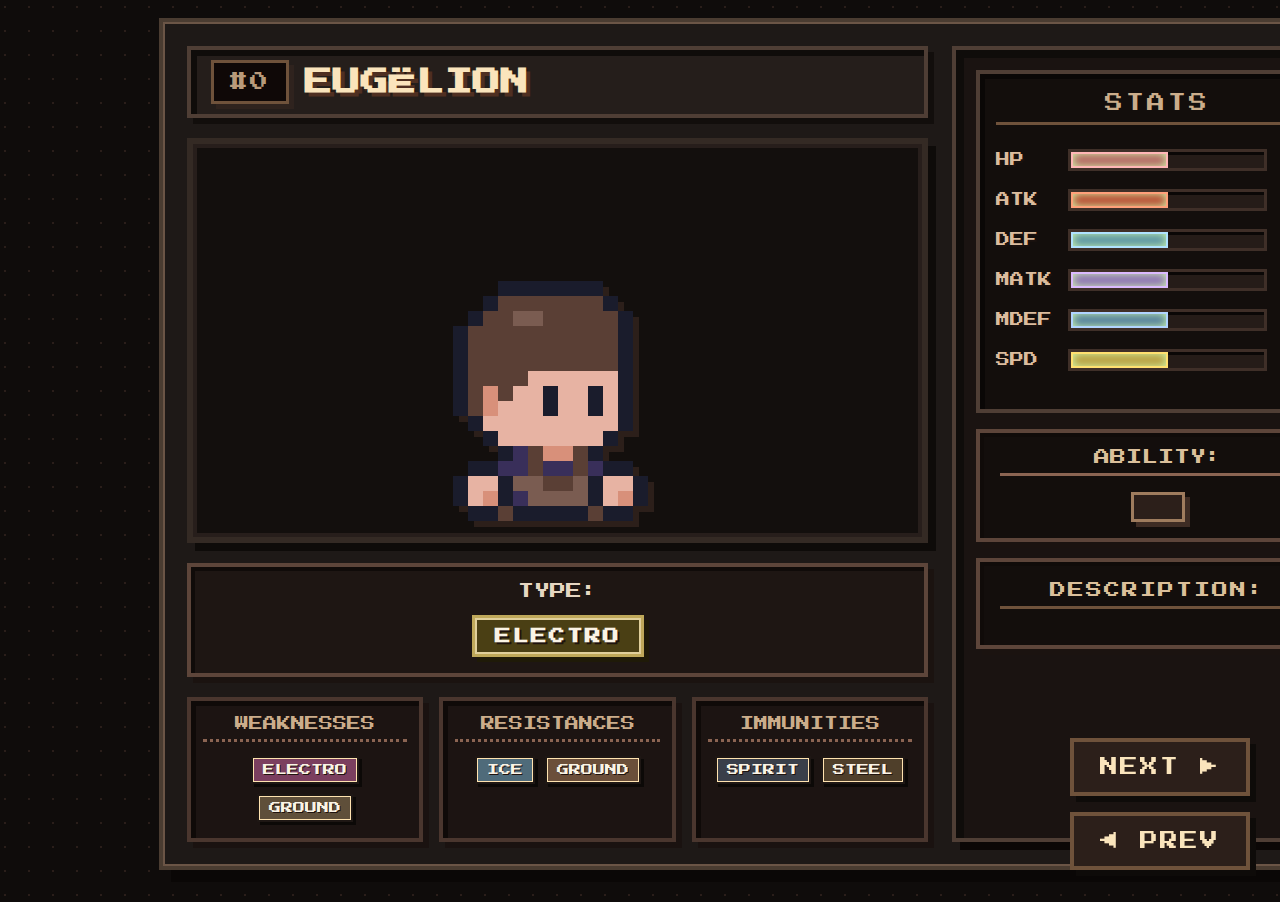
<file: index.html>
<!DOCTYPE html>
<html lang="it" spellcheck="false">
<head>
    <meta charset="UTF-8">
    <meta name="viewport" content="width=device-width, initial-scale=1.0">
    <link rel="icon" type="image/png" href="images/site_icon.svg">
    <link rel="stylesheet" href="style.css?v=20250224">

    <title>AfterTheRain Wiki</title>
    <style>

    </style>
</head>
<body>
    <!-- CONTAINER PRINCIPALE -->
    <div class="wiki-container">
        <!-- PANNELLO SINISTRO -->
        <div class="left-panel">
            <!-- Nome con ID a sinistra -->
            <div class="name-wrapper">
                <span class="char-id">id</span>
                <h1 class="char-name">nome</h1>
            </div>

            <!-- Sprite subito sotto il nome -->
            <div class="sprite-area">
                <img class="sprite-img" src="" alt="sprite">
            </div>

            <!-- TIPI - label accanto ai badges -->
            <div class="type-section">
                <span class="type-label">TYPE:</span>
                <div class="type-badges">
                    <span class="badge water">tipo1</span>
                    <span class="badge fire">tipo2</span>
                </div>
            </div>

            <!-- 3 sezioni: debolezze, resistenze, immunità -->
            <div class="resistances-wrapper">
                <div class="resist-box">
                    <div class="resist-title">WEAKNESSES</div>
                    <div class="resist-badges">
                        <span class="resist-badge" style="background:#7b3f5f;">ELECTRO</span>
                        <span class="resist-badge" style="background:#5f4f3a;">GROUND</span>
                    </div>
                </div>
                <div class="resist-box">
                    <div class="resist-title">RESISTANCES</div>
                    <div class="resist-badges">
                        <span class="resist-badge" style="background:#4f6b7a;">ICE</span>
                        <span class="resist-badge" style="background:#6b4f3a;">GROUND</span>
                    </div>
                </div>
                <div class="resist-box">
                    <div class="resist-title">IMMUNITIES</div>
                    <div class="resist-badges">
                        <span class="resist-badge" style="background:#3a3f4a;">SPIRIT</span>
                        <span class="resist-badge" style="background:#4f3f2a;">STEEL</span>
                    </div>
                </div>
            </div>
        </div>

        <!-- PANNELLO DESTRO -->
        <div class="right-panel">
            <!-- Barre delle stats -->
            <div class="stats-container">
                <div class="stats-title">STATS</div>
                
                <div class="stat-row">
                    <span class="stat-label">HP</span>
                    <div class="stat-bar-bg">
                        <div class="stat-bar-fill hp" style="width: 50%;"></div>
                    </div>
                    <span class="stat-value">10</span>
                </div>
                
                <div class="stat-row">
                    <span class="stat-label">ATK</span>
                    <div class="stat-bar-bg">
                        <div class="stat-bar-fill atk" style="width: 50%;"></div>
                    </div>
                    <span class="stat-value">10</span>
                </div>
                
                <div class="stat-row">
                    <span class="stat-label">DEF</span>
                    <div class="stat-bar-bg">
                        <div class="stat-bar-fill def" style="width: 50%;"></div>
                    </div>
                    <span class="stat-value">10</span>
                </div>
                
                <div class="stat-row">
                    <span class="stat-label">MATK</span>
                    <div class="stat-bar-bg">
                        <div class="stat-bar-fill matk" style="width: 50%;"></div>
                    </div>
                    <span class="stat-value">10</span>
                </div>
                
                <div class="stat-row">
                    <span class="stat-label">MDEF</span>
                    <div class="stat-bar-bg">
                        <div class="stat-bar-fill mdef" style="width: 50%;"></div>
                    </div>
                    <span class="stat-value">10</span>
                </div>
                
                <div class="stat-row">
                    <span class="stat-label">SPD</span>
                    <div class="stat-bar-bg">
                        <div class="stat-bar-fill spd" style="width: 50%;"></div>
                    </div>
                    <span class="stat-value">10</span>
                </div>
            </div>

            <!-- ABILITÀ - label accanto al nome abilità -->
            <div class="ability-section">
                <span class="ability-label">ABILITY:</span>
                <div class="ability-name">name</div>
            </div>
            <!-- Descrizione ATTACCATA subito sotto le statistiche -->
            <div class="description-area">
                <div class="description-title">DESCRIPTION:</div>
                <div class="description-text">
                    description text
                </div>
            </div>
        </div>
    </div>
    </div>

    <!-- FRECCE DI NAVIGAZIONE -->
    <div class="nav-arrows">
        <button id="next-btn" class="arrow-btn">NEXT ▶</button>
        <button id="prev-btn" class="arrow-btn">◀ PREV</button>
    </div>
    <script src="javascript/populate.js"></script>
    <script src="javascript/selectcharacter.js"></script>
</body>
</html>
</file>
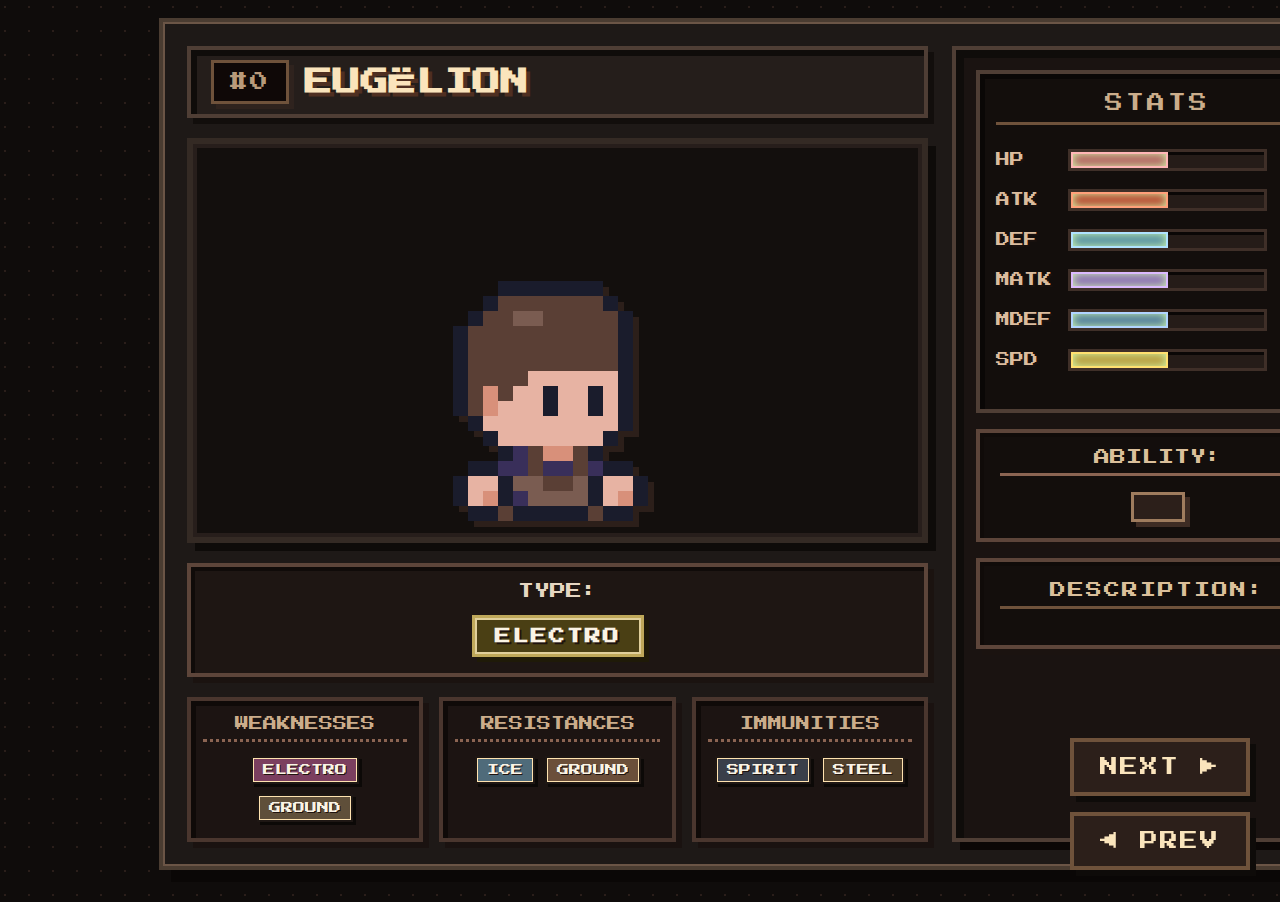
<file: main.html>
<!DOCTYPE html>
<html lang="it" spellcheck="false">
<head>
    <meta charset="UTF-8">
    <meta name="viewport" content="width=device-width, initial-scale=1.0">
    <link rel="icon" type="image/png" href="/images/site_icon.svg">
    <link rel="stylesheet" href="style.css?v=20250224">

    <title>AfterTheRain Wiki</title>
    <style>

    </style>
</head>
<body>
    <!-- CONTAINER PRINCIPALE -->
    <div class="wiki-container">
        <!-- PANNELLO SINISTRO -->
        <div class="left-panel">
            <!-- Nome con ID a sinistra -->
            <div class="name-wrapper">
                <span class="char-id">id</span>
                <h1 class="char-name">nome</h1>
            </div>

            <!-- Sprite subito sotto il nome -->
            <div class="sprite-area">
                <img class="sprite-img" src="" alt="sprite">
            </div>

            <!-- TIPI - label accanto ai badges -->
            <div class="type-section">
                <span class="type-label">TYPE:</span>
                <div class="type-badges">
                    <span class="badge water">tipo1</span>
                    <span class="badge fire">tipo2</span>
                </div>
            </div>

            <!-- 3 sezioni: debolezze, resistenze, immunità -->
            <div class="resistances-wrapper">
                <div class="resist-box">
                    <div class="resist-title">WEAKNESSES</div>
                    <div class="resist-badges">
                        <span class="resist-badge" style="background:#7b3f5f;">ELECTRO</span>
                        <span class="resist-badge" style="background:#5f4f3a;">GROUND</span>
                    </div>
                </div>
                <div class="resist-box">
                    <div class="resist-title">RESISTANCES</div>
                    <div class="resist-badges">
                        <span class="resist-badge" style="background:#4f6b7a;">ICE</span>
                        <span class="resist-badge" style="background:#6b4f3a;">GROUND</span>
                    </div>
                </div>
                <div class="resist-box">
                    <div class="resist-title">IMMUNITIES</div>
                    <div class="resist-badges">
                        <span class="resist-badge" style="background:#3a3f4a;">SPIRIT</span>
                        <span class="resist-badge" style="background:#4f3f2a;">STEEL</span>
                    </div>
                </div>
            </div>
        </div>

        <!-- PANNELLO DESTRO -->
        <div class="right-panel">
            <!-- Barre delle stats -->
            <div class="stats-container">
                <div class="stats-title">STATS</div>
                
                <div class="stat-row">
                    <span class="stat-label">HP</span>
                    <div class="stat-bar-bg">
                        <div class="stat-bar-fill hp" style="width: 50%;"></div>
                    </div>
                    <span class="stat-value">10</span>
                </div>
                
                <div class="stat-row">
                    <span class="stat-label">ATK</span>
                    <div class="stat-bar-bg">
                        <div class="stat-bar-fill atk" style="width: 50%;"></div>
                    </div>
                    <span class="stat-value">10</span>
                </div>
                
                <div class="stat-row">
                    <span class="stat-label">DEF</span>
                    <div class="stat-bar-bg">
                        <div class="stat-bar-fill def" style="width: 50%;"></div>
                    </div>
                    <span class="stat-value">10</span>
                </div>
                
                <div class="stat-row">
                    <span class="stat-label">MATK</span>
                    <div class="stat-bar-bg">
                        <div class="stat-bar-fill matk" style="width: 50%;"></div>
                    </div>
                    <span class="stat-value">10</span>
                </div>
                
                <div class="stat-row">
                    <span class="stat-label">MDEF</span>
                    <div class="stat-bar-bg">
                        <div class="stat-bar-fill mdef" style="width: 50%;"></div>
                    </div>
                    <span class="stat-value">10</span>
                </div>
                
                <div class="stat-row">
                    <span class="stat-label">SPD</span>
                    <div class="stat-bar-bg">
                        <div class="stat-bar-fill spd" style="width: 50%;"></div>
                    </div>
                    <span class="stat-value">10</span>
                </div>
            </div>

            <!-- ABILITÀ - label accanto al nome abilità -->
            <div class="ability-section">
                <span class="ability-label">ABILITY:</span>
                <div class="ability-name">name</div>
            </div>
            <!-- Descrizione ATTACCATA subito sotto le statistiche -->
            <div class="description-area">
                <div class="description-title">DESCRIPTION:</div>
                <div class="description-text">
                    description text
                </div>
            </div>
        </div>
    </div>
    </div>

    <!-- FRECCE DI NAVIGAZIONE -->
    <div class="nav-arrows">
        <button id="next-btn" class="arrow-btn">NEXT ▶</button>
        <button id="prev-btn" class="arrow-btn">◀ PREV</button>
    </div>
    <script src="/javascript/populate.js"></script>
    <script src="/javascript/selectcharacter.js"></script>
</body>
</html>
</file>
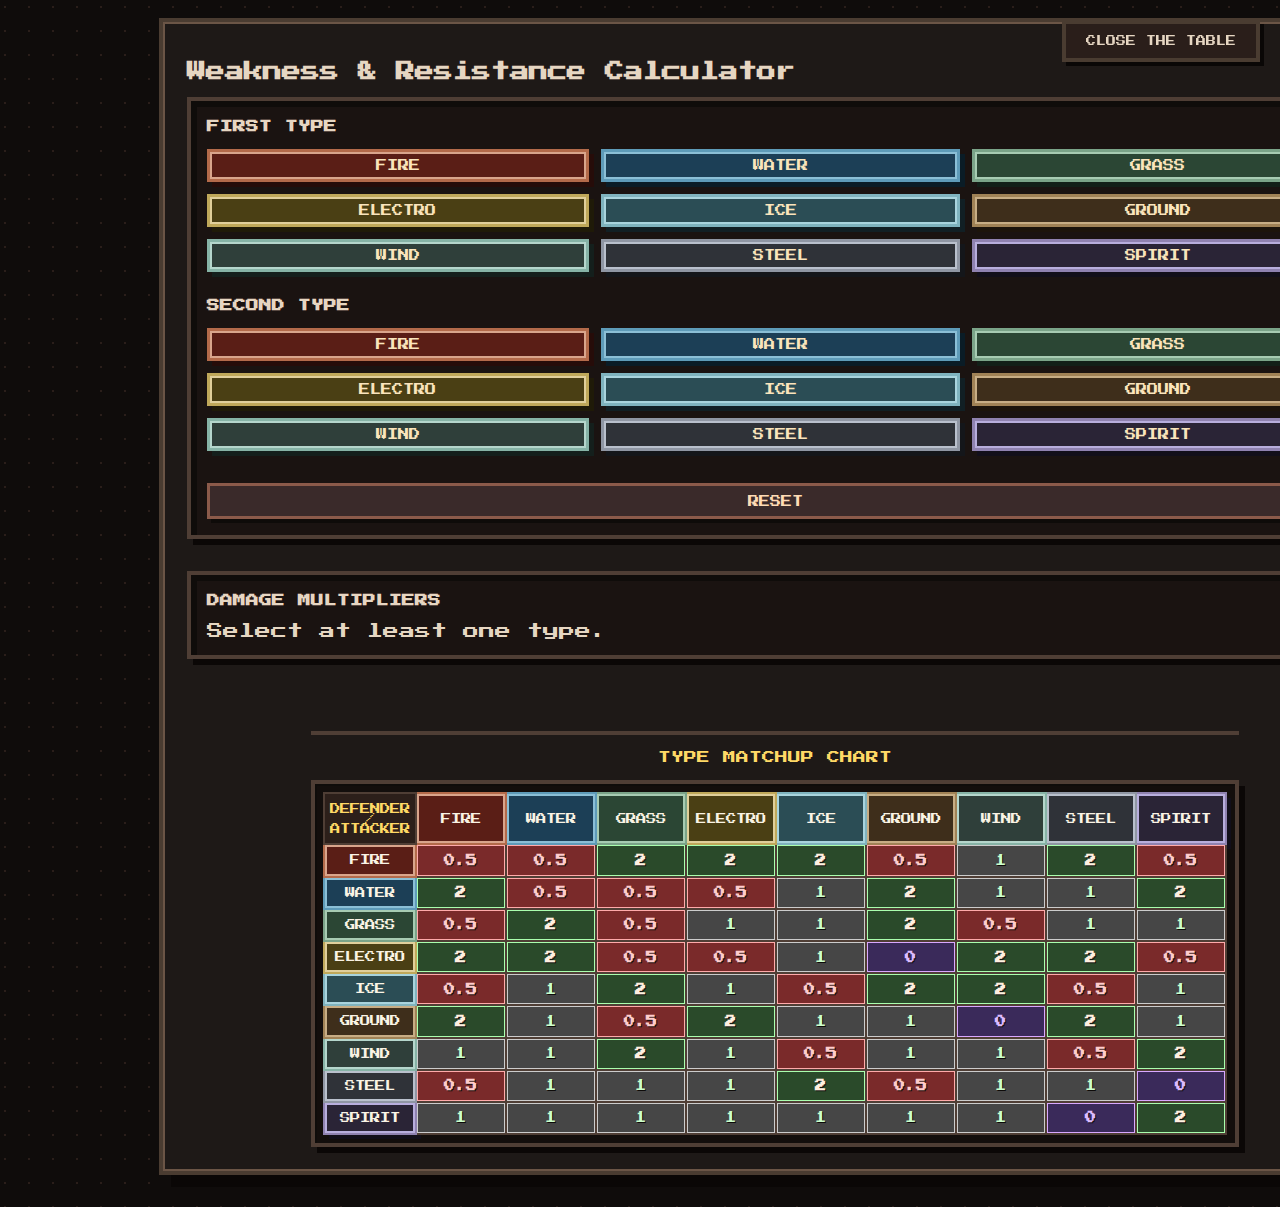
<file: type_calc.html>
<!DOCTYPE html>
<html lang="it" spellcheck="false">
<head>
    <meta charset="UTF-8">
    <meta name="viewport" content="width=device-width, initial-scale=1.0, maximum-scale=1.0, user-scalable=yes">
    <link rel="icon" type="image/png" href="images/site_icon.svg">
    <link rel="stylesheet" href="style.css?v=20250224">
    <title>AfterTheRain Wiki - Type Calculator</title>
</head>
<body>
    <div class="wiki-container">
            <div class="type-calc-wrapper">
                <h2 style="margin-bottom: 0.5rem; font-family: 'Press Start 2P'; font-size: 1.2rem;">Weakness & Resistance Calculator</h2>
                <div class="type-calc-panels">
                    <div class="type-selector-panel">
                        <div class="type-selection-block">
                            <strong style="font-size:0.8rem;">FIRST TYPE</strong>

                            <div class="types-grid-simple" id="type1-buttons-calc"></div>
                        </div>
                        <div class="type-selection-block" style="margin-top: 1.5rem;">
                            <strong style="font-size:0.8rem;">SECOND TYPE</strong>

                            <div class="types-grid-simple" id="type2-buttons-calc"></div>
                        </div>
                        <button class="clear-btn-simple" id="reset-btn-calc">RESET</button>
                    </div>
                    <div class="result-panel-calc">
                        <strong style="font-size:0.8rem;">DAMAGE MULTIPLIERS</strong>
                        <div id="risultato-calc" style="margin-top: 1rem;"></div>
                    </div>
                </div>
            </div>
            <div class="multiplier-table-container" id="multiplier-table-container" style="display: none;">
                <div class="multiplier-title">TYPE MATCHUP CHART</div>
                <div class="table-wrapper">
                    <table class="multiplier-table" id="multiplier-table">
                        <thead id="table-head"></thead>
                        <tbody id="table-body"></tbody>
                    </table>
                </div>
            </div>
    </div>
    <button id="close-table-btn" class="navigation-btn">CLOSE THE TABLE</button>

    <script src="javascript/weakness.js"></script>
    <script src="javascript/buttonmemory.js"></script>
    <script>
        // ======================== TYPE CALC LOGIC (identico a prima, nessuna modifica) ========================
        let tipoSelezionato1 = null;
        let tipoSelezionato2 = null;
        let listaTipiGlobal = [];

        async function ottieniListaTipi() {
            if (listaTipiGlobal.length > 0) return listaTipiGlobal;
            try {
                await window.loadTypeChart();
                const testResult = await window.computeTypeEffectiveness('fire');
                if (testResult && testResult.multipliers) {
                    listaTipiGlobal = Object.keys(testResult.multipliers);
                    console.log('Tipi caricati:', listaTipiGlobal);
                    return listaTipiGlobal;
                }
            } catch (error) {
                console.error('Errore nel recupero dei tipi:', error);
            }
            console.warn('Usando lista tipi di fallback');
            listaTipiGlobal = ["fire", "water", "grass", "electro", "ice", "ground", "wind", "steel", "spirit"];
            return listaTipiGlobal;
        }

        async function generaPulsantiTipi() {
            const container1 = document.getElementById('type1-buttons-calc');
            const container2 = document.getElementById('type2-buttons-calc');
            if (!container1 || !container2) return;
            const tipi = await ottieniListaTipi();
            if (tipi.length === 0) {
                document.getElementById('risultato-calc').innerHTML = '<p style="color: red;">❌ Error: Could not load types from data/types.json</p>';
                return;
            }
            container1.innerHTML = '';
            container2.innerHTML = '';
            tipi.forEach(tipo => {
                const btn1 = document.createElement('button');
                btn1.textContent = tipo;
                btn1.className = `type-btn-simple ${tipo.toLowerCase()}`;
                btn1.setAttribute('data-tipo', tipo);
                btn1.addEventListener('click', (e) => { e.preventDefault(); selezionaTipo(1, tipo); });
                container1.appendChild(btn1);
                
                const btn2 = document.createElement('button');
                btn2.textContent = tipo;
                btn2.className = `type-btn-simple ${tipo.toLowerCase()}`;
                btn2.setAttribute('data-tipo', tipo);
                btn2.addEventListener('click', (e) => { e.preventDefault(); selezionaTipo(2, tipo); });
                container2.appendChild(btn2);
            });
            aggiornaStatiPulsanti();
            await generaTabellaMoltiplicatori();
        }
        
        async function generaTabellaMoltiplicatori() {
            const tipi = await ottieniListaTipi();
            if (tipi.length === 0) return;
            const tableHead = document.getElementById('table-head');
            const tableBody = document.getElementById('table-body');
            if (!tableHead || !tableBody) return;
            let headerHtml = '<tr><th>Defender<br>/<br>Attacker</th>';
            tipi.forEach(tipo => { headerHtml += `<th class="defending-type-header ${tipo.toLowerCase()}">${tipo}</th>`; });
            headerHtml += '</tr>';
            tableHead.innerHTML = headerHtml;
            let bodyHtml = '';
            for (let attaccante of tipi) {
                bodyHtml += `<tr><th class="attacking-type-header ${attaccante}">${attaccante}</th>`;
                for (let difensore of tipi) {
                    try {
                        const result = await window.computeTypeEffectiveness(difensore);
                        const multiplier = result.multipliers[attaccante] ?? 1;
                        let classe = '', displayValue = '';
                        if (multiplier >= 2) { classe = 'x2'; displayValue = '2'; }
                        else if (multiplier === 1) { classe = 'x1'; displayValue = '1'; }
                        else if (multiplier === 0.5) { classe = 'x05'; displayValue = '0.5'; }
                        else if (multiplier === 0) { classe = 'x0'; displayValue = '0'; }
                        else { classe = 'x1'; displayValue = `x${multiplier}`; }
                        bodyHtml += `<td class="${classe}">${displayValue}</td>`;
                    } catch (e) { bodyHtml += `<td class="x1">?</td>`; }
                }
                bodyHtml += `</tr>`;
            }
            tableBody.innerHTML = bodyHtml;
            document.getElementById('multiplier-table-container').style.display = 'block';
        }
        
        function aggiornaStatiPulsanti() {
            const hasSelected = !!tipoSelezionato1 || !!tipoSelezionato2;
            document.querySelectorAll('#type1-buttons-calc .type-btn-simple').forEach(btn => {
                const tipoBtn = btn.getAttribute('data-tipo');
                const isActive = tipoSelezionato1 === tipoBtn;
                btn.classList.toggle('active', isActive);
                btn.classList.toggle('deselected', hasSelected && !isActive);
            });
            document.querySelectorAll('#type2-buttons-calc .type-btn-simple').forEach(btn => {
                const tipoBtn = btn.getAttribute('data-tipo');
                const isActive = tipoSelezionato2 === tipoBtn;
                btn.classList.toggle('active', isActive);
                btn.classList.toggle('deselected', hasSelected && !isActive);
            });
        }
        
        function aggiornaInfoSelezione() {
            const info1 = document.getElementById('type1-info-calc');
            const info2 = document.getElementById('type2-info-calc');
        }
        
        async function calcolaDebolezzeEResistenze() {
            const t1 = tipoSelezionato1;
            const t2 = tipoSelezionato2;
            const risultatoDiv = document.getElementById("risultato-calc");
            if (!t1) { risultatoDiv.innerHTML = "<p>Select at least one type.</p>"; return; }
            try {
                const result = await window.computeTypeEffectiveness(t1, t2);
                const groups = result.groups;
                let html = '';
                if (groups['4']?.length) { html += `<div class="categoria-simple categoria-x4"><h3> x4 </h3><div class="tipi-container-simple">` + groups['4'].map(t => `<div class="tipo-box-simple ${t.toLowerCase()}">${t}</div>`).join('') + `</div></div>`; }
                if (groups['2']?.length) { html += `<div class="categoria-simple categoria-x2"><h3> x2 </h3><div class="tipi-container-simple">` + groups['2'].map(t => `<div class="tipo-box-simple ${t.toLowerCase()}">${t}</div>`).join('') + `</div></div>`; }
                if (groups['1']?.length) { html += `<div class="categoria-simple categoria-x1"><h3> x1 </h3><div class="tipi-container-simple">` + groups['1'].map(t => `<div class="tipo-box-simple ${t.toLowerCase()}">${t}</div>`).join('') + `</div></div>`; }
                if (groups['0.5']?.length) { html += `<div class="categoria-simple categoria-x05"><h3> x0.5 </h3><div class="tipi-container-simple">` + groups['0.5'].map(t => `<div class="tipo-box-simple ${t.toLowerCase()}">${t}</div>`).join('') + `</div></div>`; }
                if (groups['0.25']?.length) { html += `<div class="categoria-simple categoria-x025"><h3> x0.25 </h3><div class="tipi-container-simple">` + groups['0.25'].map(t => `<div class="tipo-box-simple ${t.toLowerCase()}">${t}</div>`).join('') + `</div></div>`; }
                if (groups['0']?.length) { html += `<div class="categoria-simple categoria-x0"><h3> x0 </h3><div class="tipi-container-simple">` + groups['0'].map(t => `<div class="tipo-box-simple ${t.toLowerCase()}">${t}</div>`).join('') + `</div></div>`; }
                if (!html) html = "<p>No special weaknesses or resistances (all neutral).</p>";
                risultatoDiv.innerHTML = html;
            } catch (error) {
                console.error(error);
                risultatoDiv.innerHTML = "<p>❌ Error calculating type effectiveness.</p>";
            }
        }
        
        function selezionaTipo(slot, tipo) {
            if (slot === 1) tipoSelezionato1 = (tipoSelezionato1 === tipo) ? null : tipo;
            else tipoSelezionato2 = (tipoSelezionato2 === tipo) ? null : tipo;
            aggiornaStatiPulsanti();
            aggiornaInfoSelezione();
            calcolaDebolezzeEResistenze();
        }
        
        function resetSelezioni() {
            tipoSelezionato1 = null;
            tipoSelezionato2 = null;
            aggiornaStatiPulsanti();
            aggiornaInfoSelezione();
            calcolaDebolezzeEResistenze();
        }
        
        async function initTypeCalculator() {
            const risultatoDiv = document.getElementById("risultato-calc");
            if (risultatoDiv) risultatoDiv.innerHTML = "<p>Loading type data...</p>";
            try {
                if (!window.computeTypeEffectiveness) throw new Error('weakness.js not loaded');
                await window.loadTypeChart();
                await generaPulsantiTipi();
                const resetBtn = document.getElementById('reset-btn-calc');
                if (resetBtn) {
                    const newReset = resetBtn.cloneNode(true);
                    resetBtn.parentNode.replaceChild(newReset, resetBtn);
                    newReset.addEventListener('click', (e) => { e.preventDefault(); resetSelezioni(); });
                }
                resetSelezioni();
            } catch (error) {
                console.error(error);
                if (risultatoDiv) risultatoDiv.innerHTML = '<p style="color: red;">❌ Initialization error. Check data/types.json and weakness.js</p>';
            }
        }
        
        if (document.readyState === 'loading') document.addEventListener('DOMContentLoaded', initTypeCalculator);
        else initTypeCalculator();
    </script>
    <script>
        (function preserveCloseButton() {
            document.addEventListener('DOMContentLoaded', () => {
                const closeBtn = document.getElementById('close-table-btn');
                if (!closeBtn) return;
                closeBtn.addEventListener('click', () => {
                    const previous = getPreviousCharacterUrl();
                    window.location.href = previous ? previous : 'index.html';
                });
            });
        })();
    </script>
</body>
</html>
</file>
<file: style.css>
/* === RESET & FONT PIXEL === */
@import url('https://fonts.googleapis.com/css2?family=Press+Start+2P&display=swap');

* {
    margin: 0;
    padding: 0;
    box-sizing: border-box;
    image-rendering: pixelated;
    image-rendering: crisp-edges;
}

/* Modifica il body */
body {
    background-color: #0f0c0b;
    background-image: radial-gradient(circle at 20% 30%, #2a1e1a 1px, transparent 1px);
    background-size: 24px 24px;
    font-family: 'Press Start 2P', 'Courier New', monospace;
    color: #e6d6c2;
    padding: 0 24px 32px 24px;
    min-height: 100vh;
    display: flex;
    flex-direction: column;
    align-items: center;
}



/* === CONTAINER PRINCIPALE === */
.wiki-container {
    max-width: 1470px;
    width: 100%;
    margin: 2vh auto 0 15vh;
    border: 4px solid #4a3c31;
    background: #1e1917;
    box-shadow: 12px 12px 0 #0a0706, 0 0 0 2px #6b5546 inset;
    padding: 24px;
    display: flex;
    flex-wrap: wrap;
    gap: 24px;
    position: relative;
}

/* === PANNELLO SINISTRO === */
.left-panel {
    flex: 2 1 520px;
    min-width: 300px;
    display: flex;
    flex-direction: column;
    gap: 20px;
}

/* Nome con ID a sinistra */
.name-wrapper {
    display: flex;
    align-items: center;
    gap: 16px;
    background: #251e1b;
    border: 4px solid #4f3e35;
    padding: 10px 20px;
    box-shadow: 6px 6px 0 #0f0c0a inset, 6px 6px 0 #120e0c;
    flex-wrap: wrap;
}

.char-id {
    background: #0f0807;
    color: #b89a7a;
    padding: 10px 16px;
    font-size: 18px;
    border: 3px solid #6f523b;
    box-shadow: 5px 5px 0 #2f231e;
    text-transform: uppercase;
    letter-spacing: 2px;
}

.char-name {
    font-size: 28px;
    color: #fae4bc;
    text-shadow: 4px 4px 0 #4f2f21, 2px 2px 0 #221712;
    word-break: break-word;
    line-height: 1.3;
}

/* Sprite area - subito sotto il nome */
.sprite-area {
    position: relative;
    border: 6px solid #342a24;
    background: #130f0d;
    box-shadow: inset 0 0 0 4px #271e1b, 8px 8px 0 #0e0b09;
    display: flex;
    justify-content: center;
    align-items: center;
    padding: 28px;
    image-rendering: pixelated;
    width: 100%;
    height: 45vh;
}

.sprite-img {
    width: 100%;
    max-width: 240px;
    height: 40vh;
    object-fit: contain;
    filter: drop-shadow(6px 6px 0 #2c1f1a);
}

/* Tipo section - label sopra ai badges e tutto centrato */
.type-section {
    background: #1e1613;
    border: 4px solid #5d453a;
    padding: 16px 20px;
    box-shadow: 4px 4px 0 #100b09 inset, 6px 6px 0 #1b1310;
    display: flex;
    flex-direction: column;
    align-items: center;
    justify-content: center;
    gap: 16px;
}

.type-badges {
    display: flex;
    flex-wrap: wrap;
    gap: 16px;
    justify-content: center;
}

.badge {
    padding: 10px 20px;
    font-size: 16px;
    font-weight: bold;
    border: 3px solid #1e1714;
    box-shadow: 5px 5px 0 #0c0907, inset 0 0 0 2px #ffe3b0;
    color: #faf3e5;
    text-shadow: 2px 2px 0 #1f130e;
    letter-spacing: 2px;
}


/* Color rules for types: apply to both .badge and .resist-badge via grouped selectors */
.badge.water, .resist-badge.water, .type-btn-simple.water, .tipo-box-simple.water, .defending-type-header.water, .attacking-type-header.water { background: #1c3f56; border-color: #5e9bb8; box-shadow: 5px 5px 0 #0a1c26, inset 0 0 0 2px #8bbfd6; }
.badge.fire, .resist-badge.fire, .type-btn-simple.fire, .tipo-box-simple.fire, .defending-type-header.fire, .attacking-type-header.fire { background: #5a1e16; border-color: #b36a4a; box-shadow: 5px 5px 0 #260c09, inset 0 0 0 2px #d9a58c; }
.badge.grass, .resist-badge.grass, .type-btn-simple.grass, .tipo-box-simple.grass, .defending-type-header.grass, .attacking-type-header.grass { background: #2b4634; border-color: #7aa388; box-shadow: 5px 5px 0 #121f18, inset 0 0 0 2px #a7cbb2; }
.badge.electro, .resist-badge.electro, .type-btn-simple.electro, .tipo-box-simple.electro, .defending-type-header.electro, .attacking-type-header.electro { background: #4a3f14; border-color: #bfa85a; box-shadow: 5px 5px 0 #1f1a08, inset 0 0 0 2px #e0cf9b; }
.badge.ice, .resist-badge.ice, .type-btn-simple.ice, .tipo-box-simple.ice, .defending-type-header.ice, .attacking-type-header.ice { background: #2b4d55; border-color: #7fb3be; box-shadow: 5px 5px 0 #111f24, inset 0 0 0 2px #a9d4dd; }
.badge.ground, .resist-badge.ground, .type-btn-simple.ground, .tipo-box-simple.ground, .defending-type-header.ground, .attacking-type-header.ground { background: #3e2e1b; border-color: #a08256; box-shadow: 5px 5px 0 #1c140b, inset 0 0 0 2px #c7ad85; }
.badge.spirit, .resist-badge.spirit, .type-btn-simple.spirit, .tipo-box-simple.spirit, .defending-type-header.spirit, .attacking-type-header.spirit { background: #2a2436; border-color: #8f82b0; box-shadow: 5px 5px 0 #120f1a, inset 0 0 0 2px #b8aedd; }
.badge.steel, .resist-badge.steel, .type-btn-simple.steel, .tipo-box-simple.steel, .defending-type-header.steel, .attacking-type-header.steel { background: #2f3238; border-color: #8f96a3; box-shadow: 5px 5px 0 #14161a, inset 0 0 0 2px #b9c0cc; }
.badge.wind, .resist-badge.wind, .type-btn-simple.wind, .tipo-box-simple.wind, .defending-type-header.wind, .attacking-type-header.wind { background: #2f3f3a; border-color: #86b3a6; box-shadow: 5px 5px 0 #141f1c, inset 0 0 0 2px #b5d6cc; }


/* Abilità  */
.ability-section {
    position: relative;
    background: #130e0c;
    border: 4px solid #5d453a;
    padding: 16px 20px;
    box-shadow: 4px 4px 0 #100b09 inset, 6px 6px 0 #1b1310;
    display: flex;
    flex-direction: column;
    align-items: center;
    justify-content: center;
    gap: 16px;
}

.ability-tooltip {
    position: absolute;
    top: calc(100% + 14px);
    left: 50%;
    transform: translateX(-50%) translateY(-8px);
    width: min(100%, 340px);
    background: #1c1412;
    border: 4px solid #5d453a;
    box-shadow: 4px 4px 0 #100b09 inset, 6px 6px 0 #1b1310;
    color: #e6d6c2;
    padding: 16px 18px;
    font-size: 12px;
    line-height: 1.7;
    text-align: center;
    opacity: 0;
    pointer-events: none;
    transition: opacity 0.15s ease, transform 0.15s ease;
    z-index: 10;
}

.ability-name:hover + .ability-tooltip {
    opacity: 1;
    transform: translateX(-50%) translateY(0);
}

.ability-label {
    color: #dbbf9b;
    font-size: 16px;
    text-transform: uppercase;
    text-align: center;
    border-bottom: 3px solid #8b6452;
    padding-bottom: 8px;
    width: 100%;
}

.ability-name {
    background: #2c1f1a;
    padding: 12px 24px;
    font-size: 16px;
    border: 3px solid #9f7c5e;
    box-shadow: 5px 5px 0 #3e2c24;
    color: #ffdbb5;
    text-transform: uppercase;
    text-align: center;
}

/* Tre sezioni: debolezze, resistenze, immunità */
.resistances-wrapper {
    display: flex;
    flex-wrap: wrap;
    gap: 16px;
    justify-content: space-between;
}

.resist-box {
    flex: 1 1 160px;
    background: #1c1412;
    border: 4px solid #4a362e;
    padding: 16px 12px;
    box-shadow: 5px 5px 0 #0f0a08 inset, 6px 6px 0 #1a1210;
}

.resist-title {
    font-size: 14px;
    color: #cbad8b;
    margin-bottom: 14px;
    text-align: center;
    text-transform: uppercase;
    border-bottom: 3px dotted #8b6452;
    padding-bottom: 8px;
}

.resist-badges {
    display: flex;
    flex-wrap: wrap;
    gap: 10px;
    justify-content: center;
}

.resist-badge {
    padding: 6px 10px;
    font-size: 12px;
    border: 2px solid #1e1714;
    box-shadow: 3px 3px 0 #0c0907, inset 0 0 0 1px #ffe3b0;
    color: #faf3e5;
    text-shadow: 1px 1px 0 #1f130e;
}

/* === PANNELLO DESTRO === */
.right-panel {
    flex: 1 1 300px;
    background: #1a1311;
    border: 4px solid #4f3e35;
    box-shadow: 8px 8px 0 #0f0c0a inset, 8px 8px 0 #0b0706;
    padding: 20px;
    display: flex;
    flex-direction: column;
    gap: 16px;
}

/* Stats barre */
.stats-container {
    background: #130e0c;
    border: 4px solid #4f3e35;
    padding: 20px 16px;
    box-shadow: 5px 5px 0 #0a0706 inset;
}

.stats-title {
    color: #cbad8b;
    font-size: 18px;
    margin-bottom: 24px;
    text-align: center;
    text-transform: uppercase;
    border-bottom: 3px solid #6f523b;
    padding-bottom: 10px;
    letter-spacing: 3px;
}

.stat-row {
    display: flex;
    align-items: center;
    margin-bottom: 18px;
    gap: 12px;
}

.stat-label {
    width: 60px;
    font-size: 14px;
    color: #dbbc9e;
    text-transform: uppercase;
    text-shadow: 2px 2px 0 #1a110e;
}

.stat-bar-bg {
    flex: 1;
    height: 22px;
    background: #251c18;
    border: 3px solid #3f2f28;
    box-shadow: inset 3px 3px 0 #0a0706;
    position: relative;
}

.stat-bar-fill {
    height: 100%;
    width: 0%;
    background: #7a9c6b;
    border: 2px solid #c2e0a8;
    box-shadow: inset 0 0 8px #d4ffb0;
}

.stat-value {
    font-size: 14px;
    color: #ffeac2;
    min-width: 40px;
    text-align: right;
    text-shadow: 2px 2px 0 #2a1c16;
}

.stat-bar-fill.hp { background: #b35f5f; border-color: #ffb6b6; }
.stat-bar-fill.atk { background: #b8452e; border-color: #ffa07a; }
.stat-bar-fill.def { background: #568fa3; border-color: #b0e2ff; }
.stat-bar-fill.matk { background: #8a6bb5; border-color: #dbbaff; }
.stat-bar-fill.mdef { background: #4f7a9c; border-color: #b1d4ff; }
.stat-bar-fill.spd { background: #b89b3b; border-color: #ffe070; }

/* Descrizione - attaccata sotto le stats */
.description-area {
    background: #130e0c;
    border: 4px solid #5d453a;
    padding: 20px;
    box-shadow: 4px 4px 0 #100b09 inset, 6px 6px 0 #1b1310;
}

.description-title {
    color: #dbbf9b;
    font-size: 16px;
    text-align: center;
    margin-bottom: 16px;
    text-underline-offset: 8px;
    text-transform: uppercase;
    border-bottom: 3px solid #6f523b;
    padding-bottom: 8px;
    letter-spacing: 2px;
}

.description-text {
    font-size: 14px;
    line-height: 1.9;
    color: #dac9b5;
    text-shadow: 2px 2px 0 #0e0a08;
}

/* === FRECCE DI NAVIGAZIONE === */
.nav-arrows {
    display: flex;
    flex-direction: column;
    gap: 16px;
    position: fixed;
    right: 30px;
    bottom: 30px;
    z-index: 100;
}

.arrow-btn {
    background: #2c1f1a;
    border: 4px solid #6f523b;
    padding: 16px 24px;
    font-size: 18px;
    color: #fae4bc;
    box-shadow: 6px 6px 0 #0e0b09;
    cursor: pointer;
    transition: 0.1s ease;
    text-transform: uppercase;
    letter-spacing: 2px;
    font-family: 'Press Start 2P', monospace;
    width: 180px;
    text-align: center;
}

.arrow-btn:hover {
    transform: translate(3px, 3px);
    box-shadow: 3px 3px 0 #0e0b09;
}

/* === TYPE CALCULATOR BUTTON === */
.navigation-btn {
    position: fixed;
    top: 20px;
    right: 20px;
    background: #2a1e1a;
    color: #e6d6c2;
    border: 4px solid #4a3c31;
    padding: 12px 20px;
    font-size: 10px;
    font-family: 'Press Start 2P', monospace;
    cursor: pointer;
    box-shadow: 4px 4px 0 #0a0706;
    transition: all 0.1s ease;
    text-transform: uppercase;
}

.navigation-btn:hover {
    box-shadow: 2px 2px 0 #0a0706;
    transform: translate(2px, 2px);
}

/* ===== TYPE CALCULATOR STYLES (pixel art matching wiki) ===== */
.type-calc-wrapper {
    margin: 1rem 0;
    padding: 0;
    font-family: inherit;
    width: 100%;
}

.type-calc-panels {
    display: flex;
    flex-wrap: wrap;
    gap: 2rem;
    margin-top: 1rem;
}

.type-selector-panel {
    flex: 1;
    min-width: 650px;
    background: #1a1311;
    border: 4px solid #4f3e35;
    padding: 1rem;
    box-shadow: 6px 6px 0 #0f0c0a inset, 6px 6px 0 #0b0706;
}

.result-panel-calc {
    flex: 1;
    min-width: 650px;
    background: #1a1311;
    border: 4px solid #4f3e35;
    padding: 1rem;
    box-shadow: 6px 6px 0 #0f0c0a inset, 6px 6px 0 #0b0706;
}

.types-grid-simple {
    display: grid;
    grid-template-columns: repeat(3, auto);
    gap: 0.75rem;
    margin: 1rem 0;
}

.type-btn-simple {
    background: #2c1f1a;
    border: 3px solid #6f523b;
    padding: 0.5rem 0.8rem;
    font-family: 'Press Start 2P', monospace;
    font-size: 0.7rem;
    color: #fae4bc;
    text-transform: uppercase;
    cursor: pointer;
    box-shadow: 4px 4px 0 #0e0b09;
    transition: 0.05s linear;
    text-align: center;
}

.type-btn-simple:hover {
    transform: translate(2px, 2px);
    box-shadow: 2px 2px 0 #0e0b09;
}

.type-btn-simple.active {
    box-shadow: inset 2px 2px 0 #0e0b09, 2px 2px 0 #0e0b09;
    transform: translate(1px, 1px);
}

.type-btn-simple.deselected {
    filter: grayscale(1) brightness(0.75);
    opacity: 0.55;
}

.type-btn-simple.deselected:hover {
    filter: none;
    opacity: 1;
    transform: translate(2px, 2px);
}



.clear-btn-simple {
    background: #3a2a2a;
    border: 3px solid #8b5a4a;
    padding: 0.6rem 1rem;
    font-family: 'Press Start 2P', monospace;
    font-size: 0.7rem;
    color: #ffdbb5;
    cursor: pointer;
    box-shadow: 4px 4px 0 #0e0b09;
    margin-top: 1rem;
    width: 100%;
    text-transform: uppercase;
}

.clear-btn-simple:hover {
    transform: translate(2px, 2px);
    box-shadow: 2px 2px 0 #0e0b09;
}

.categoria-simple {
    margin: 1.2rem 0 0.8rem 0;
    padding: 0;
    border-left: 4px solid #6f523b;
    padding-left: 0.8rem;
}

.categoria-simple h3 {
    font-size: 0.75rem;
    margin: 0 0 0.5rem 0;
    color: #dbbf9b;
    font-family: 'Press Start 2P', monospace;
    text-transform: uppercase;
}

.categoria-x4 {
    background: rgba(255, 0, 0, 0.1); /* rosso scuro semi-trasparente */
}

.categoria-x2 {
    background: rgba(255, 115, 0, 0.1); /* rosso semi-trasparente */
}

.categoria-x1 {
    background: rgba(150, 148, 52, 0.1); /* grigio semi-trasparente */
}

.categoria-x05 {
    background: rgba(0, 255, 13, 0.1); /* verde semi-trasparente */
}

.categoria-x025 {
    background: rgba(0, 128, 0, 0.1); /* blu semi-trasparente */
}

.categoria-x0 {
    background: rgba(0, 0, 0, 0.1); /* nero semi-trasparente */
}

.tipi-container-simple {
    display: flex;
    flex-wrap: wrap;
    gap: 0.6rem;
    margin-top: 0.3rem;
}

.tipo-box-simple {
    background: #251e1b;
    border: 2px solid #6f523b;
    padding: 0.3rem 0.8rem;
    font-size: 0.65rem;
    font-family: 'Press Start 2P', monospace;
    text-transform: uppercase;
    color: #fae4bc;
    box-shadow: 2px 2px 0 #0e0b09;
}

/* Tabella dei moltiplicatori (pixel style) */
.multiplier-table-container {
    margin-top: 2rem;
    padding-top: 1rem;
    border-top: 4px solid #4f3e35;
    margin-inline: auto;
}

.multiplier-title {
    font-size: 0.8rem;
    margin-bottom: 1rem;
    color: #ffd966;
    font-family: 'Press Start 2P', monospace;
    text-align: center;
}

.table-wrapper {
    overflow-x: auto;
    margin-top: 0.5rem;
    border: 4px solid #4f3e35;
    background: #130e0c;
    padding: 0.5rem;
    box-shadow: inset 2px 2px 0 #0f0c0a, 6px 6px 0 #0b0706;
}

.multiplier-table {
    width: 100%;
    border-collapse: collapse;
    font-size: 0.7rem;
    font-family: 'Press Start 2P', monospace;
    background: #1a1311;
}

.multiplier-table th,
.multiplier-table td {
    padding: 0.6rem 0.3rem;
    text-align: center;
    border: 2px solid #4f3e35;
}

.multiplier-table th {
    background: #2c1f1a;
    color: #ffd966;
    font-weight: normal;
    text-transform: uppercase;
    font-size: 0.65rem;
}

.multiplier-table td {
    color: #e6d6c2;
    text-shadow: 1px 1px 0 #0e0b09;
}

.multiplier-table .x05 { background: #7a2a2a; color: #ffcccc; font-weight: bold; box-shadow: inset 0 0 0 1px #ffaaaa; }
.multiplier-table .x2 { background: #2a4a2a; color: #fff0e0; font-weight: bold; box-shadow: inset 0 0 0 1px #aaffae; }
.multiplier-table .x1 { background: #464646; color: #ccffcc; box-shadow: inset 0 0 0 1px #cccccc; }
.multiplier-table .x0 { background: #3a2a5a; color: #ddbbff; font-weight: bold; box-shadow: inset 0 0 0 1px #d9a8ff; }

.defending-type-header {
    background: #3a2a24 ;
    color: #ffd966;
    min-width: 90px;
}
.attacking-type-header {
    background: #3a2a24;
    color: #ffd966;
}
.defending-type-header.water, .attacking-type-header.water,
.defending-type-header.fire, .attacking-type-header.fire,
.defending-type-header.grass, .attacking-type-header.grass,
.defending-type-header.electro, .attacking-type-header.electro,
.defending-type-header.ice, .attacking-type-header.ice,
.defending-type-header.ground, .attacking-type-header.ground,
.defending-type-header.spirit, .attacking-type-header.spirit,
.defending-type-header.steel, .attacking-type-header.steel,
.defending-type-header.wind, .attacking-type-header.wind {
    color: #faf3e5;
}
</file>
